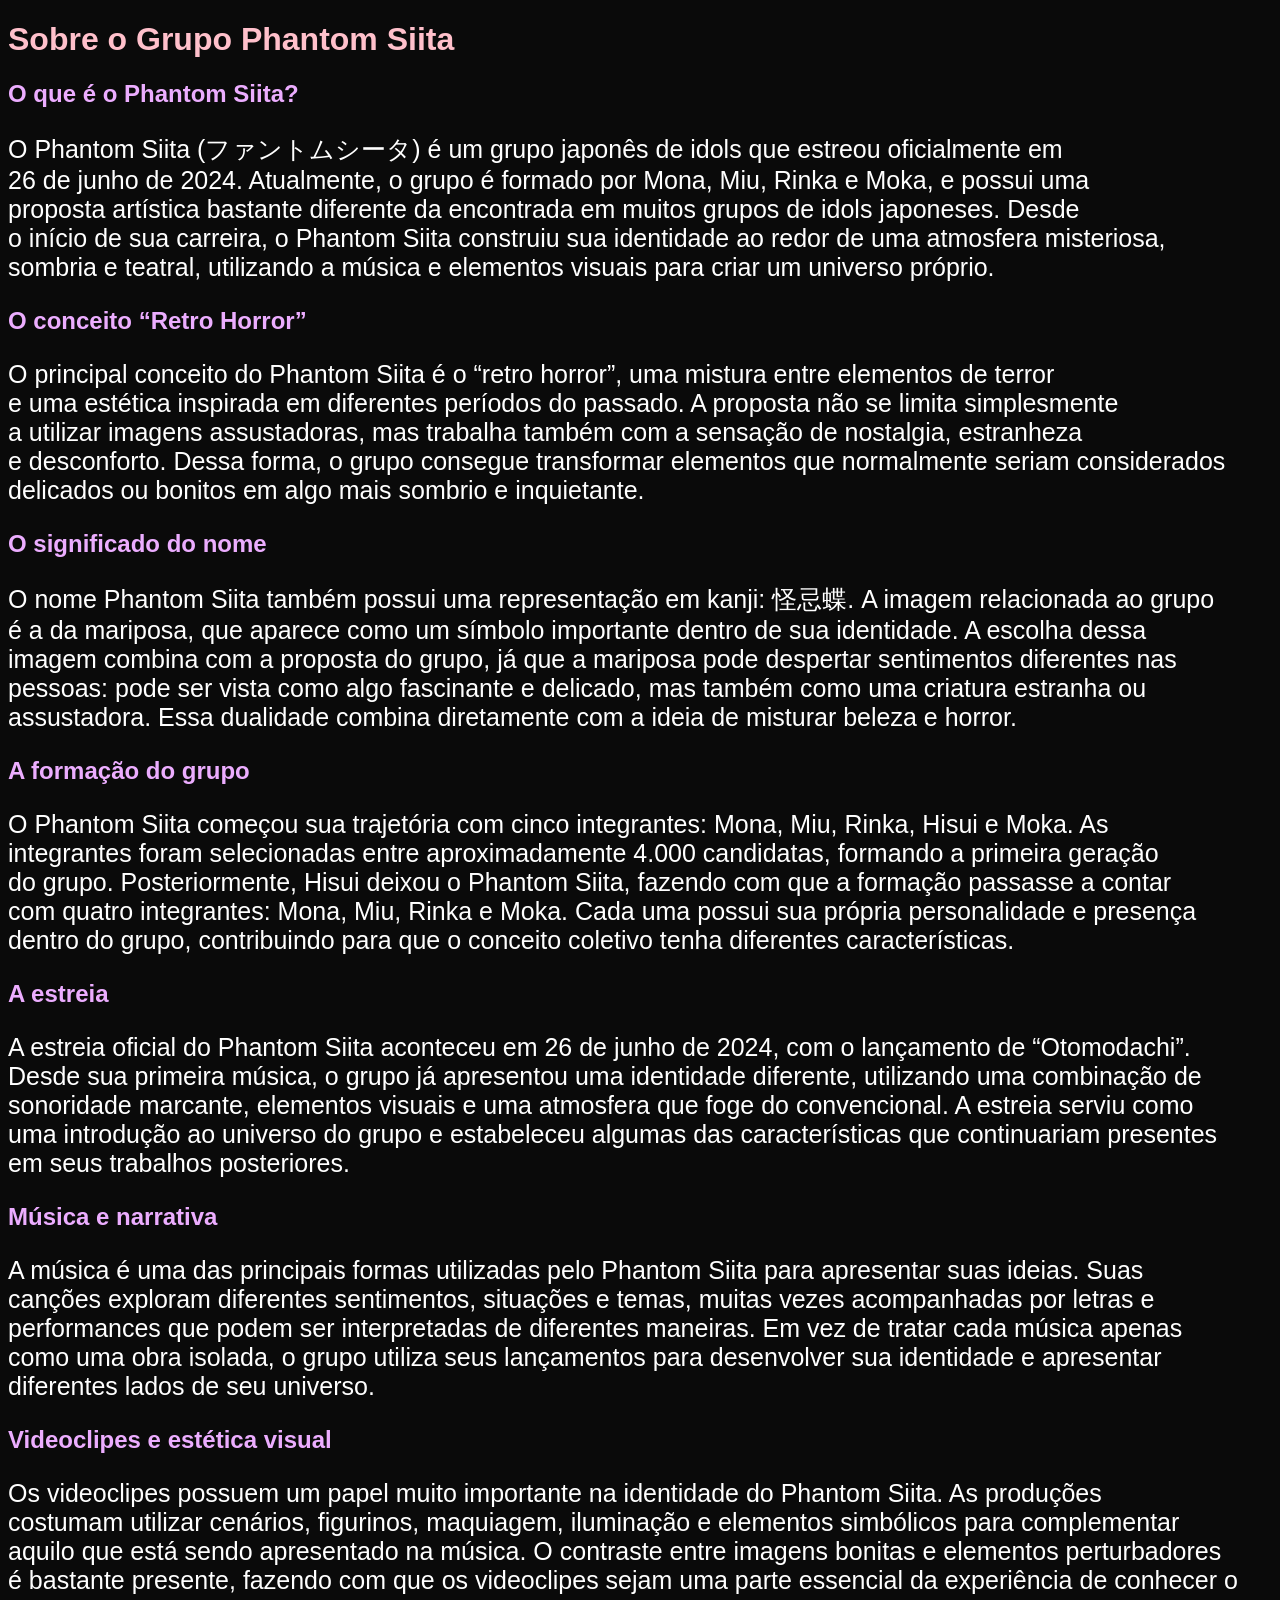
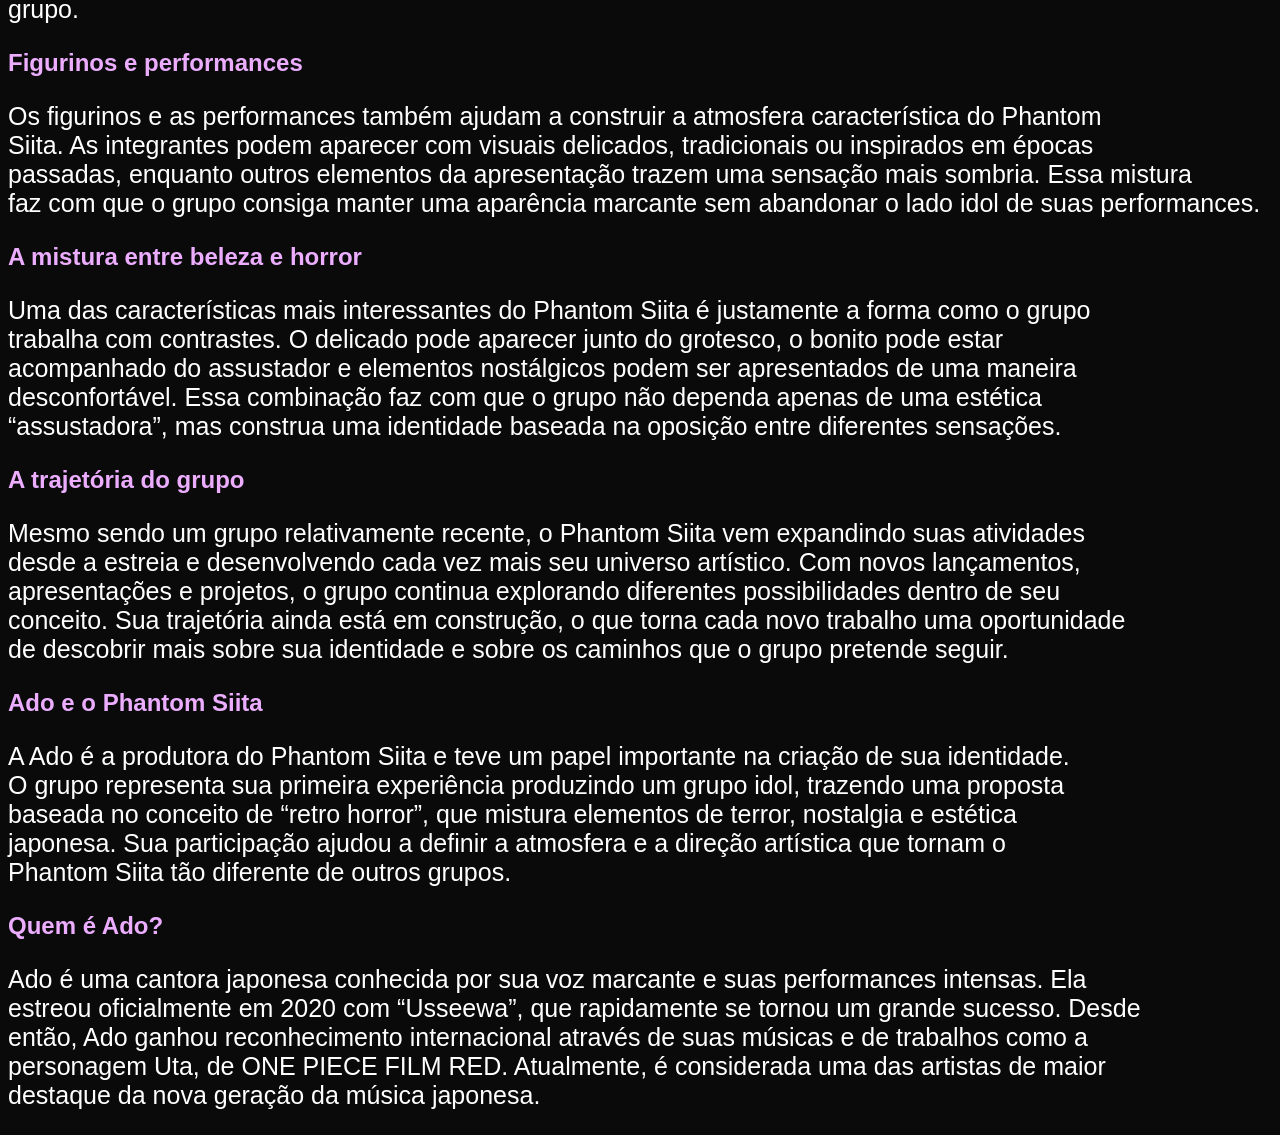
<file: Sobre.html>
<!DOCTYPE html>
<html lang="pt-br">
<head>
    <meta charset="UTF-8">
    <meta name="viewport" content="width=device-width, initial-scale=1.0">
    <title>Sobre o Grupo</title>
    <link rel="stylesheet" href="Sobre.css">
</head>
<body>
    <header>
        <h1>Sobre o Grupo Phantom Siita</h1>
    </header>

    <main>
        <section>
            <h2>O que é o Phantom Siita?</h2>
             <p>
                O Phantom Siita (ファントムシータ) é um grupo japonês de idols que estreou oficialmente em<br>
                26 de junho de 2024. Atualmente, o grupo é formado por Mona, Miu, Rinka e Moka, e possui uma<br>
                proposta artística bastante diferente da encontrada em muitos grupos de idols japoneses. Desde<br>
                o início de sua carreira, o Phantom Siita construiu sua identidade ao redor de uma atmosfera misteriosa,<br>
                sombria e teatral, utilizando a música e elementos visuais para criar um universo próprio.
             </p>
        </section>
        <section>
            <h2>O conceito “Retro Horror”</h2>
             <p>
                O principal conceito do Phantom Siita é o “retro horror”, uma mistura entre elementos de terror<br>
                e uma estética inspirada em diferentes períodos do passado. A proposta não se limita simplesmente<br>
                a utilizar imagens assustadoras, mas trabalha também com a sensação de nostalgia, estranheza<br>
                e desconforto. Dessa forma, o grupo consegue transformar elementos que normalmente seriam considerados<br>
                delicados ou bonitos em algo mais sombrio e inquietante.
             </p>
        </section>
        <section>
            <h2>O significado do nome</h2>
             <p>
                O nome Phantom Siita também possui uma representação em kanji: 怪忌蝶. A imagem relacionada ao grupo<br>
                é a da mariposa, que aparece como um símbolo importante dentro de sua identidade. A escolha dessa<br>
                imagem combina com a proposta do grupo, já que a mariposa pode despertar sentimentos diferentes nas<br>
                pessoas: pode ser vista como algo fascinante e delicado, mas também como uma criatura estranha ou<br>
                assustadora. Essa dualidade combina diretamente com a ideia de misturar beleza e horror.
             </p>
        </section>
        <section>
            <h2>A formação do grupo</h2>
             <p>
                O Phantom Siita começou sua trajetória com cinco integrantes: Mona, Miu, Rinka, Hisui e Moka. As<br>
                integrantes foram selecionadas entre aproximadamente 4.000 candidatas, formando a primeira geração<br>
                do grupo. Posteriormente, Hisui deixou o Phantom Siita, fazendo com que a formação passasse a contar<br>
                com quatro integrantes: Mona, Miu, Rinka e Moka. Cada uma possui sua própria personalidade e presença<br>
                dentro do grupo, contribuindo para que o conceito coletivo tenha diferentes características.
             </p>
        </section>
        <section>
            <h2>A estreia</h2>
             <p>
                A estreia oficial do Phantom Siita aconteceu em 26 de junho de 2024, com o lançamento de “Otomodachi”.<br>
                Desde sua primeira música, o grupo já apresentou uma identidade diferente, utilizando uma combinação de<br>
                sonoridade marcante, elementos visuais e uma atmosfera que foge do convencional. A estreia serviu como<br>
                uma introdução ao universo do grupo e estabeleceu algumas das características que continuariam presentes<br>
                em seus trabalhos posteriores.
             </p>
        </section>
        <section>
            <h2>Música e narrativa</h2>
             <p>
                A música é uma das principais formas utilizadas pelo Phantom Siita para apresentar suas ideias. Suas<br>
                canções exploram diferentes sentimentos, situações e temas, muitas vezes acompanhadas por letras e<br>
                performances que podem ser interpretadas de diferentes maneiras. Em vez de tratar cada música apenas<br>
                como uma obra isolada, o grupo utiliza seus lançamentos para desenvolver sua identidade e apresentar<br>
                diferentes lados de seu universo.
             </p>
        </section>
        <section>
            <h2>Videoclipes e estética visual</h2>
             <p>
                Os videoclipes possuem um papel muito importante na identidade do Phantom Siita. As produções<br>
             costumam utilizar cenários, figurinos, maquiagem, iluminação e elementos simbólicos para complementar<br>
             aquilo que está sendo apresentado na música. O contraste entre imagens bonitas e elementos perturbadores<br>
            é bastante presente, fazendo com que os videoclipes sejam uma parte essencial da experiência de conhecer o grupo.
             </p>
        </section>
        <section>
            <h2>Figurinos e performances</h2>
             <p>
                Os figurinos e as performances também ajudam a construir a atmosfera característica do Phantom<br>
                Siita. As integrantes podem aparecer com visuais delicados, tradicionais ou inspirados em épocas<br>
                passadas, enquanto outros elementos da apresentação trazem uma sensação mais sombria. Essa mistura<br>
                faz com que o grupo consiga manter uma aparência marcante sem abandonar o lado idol de suas performances.
             </p>
        </section>
        <section>
            <h2>A mistura entre beleza e horror</h2>
             <p>
                Uma das características mais interessantes do Phantom Siita é justamente a forma como o grupo<br>
                trabalha com contrastes. O delicado pode aparecer junto do grotesco, o bonito pode estar<br>
                acompanhado do assustador e elementos nostálgicos podem ser apresentados de uma maneira<br>
                desconfortável. Essa combinação faz com que o grupo não dependa apenas de uma estética<br>
                “assustadora”, mas construa uma identidade baseada na oposição entre diferentes sensações.
             </p>
        </section>
        <section>
            <h2>A trajetória do grupo</h2>
             <p>
                Mesmo sendo um grupo relativamente recente, o Phantom Siita vem expandindo suas atividades<br>
                desde a estreia e desenvolvendo cada vez mais seu universo artístico. Com novos lançamentos,<br>
                apresentações e projetos, o grupo continua explorando diferentes possibilidades dentro de seu<br>
                conceito. Sua trajetória ainda está em construção, o que torna cada novo trabalho uma oportunidade<br>
                de descobrir mais sobre sua identidade e sobre os caminhos que o grupo pretende seguir.
             </p>
        </section>
        <section>
            <h2>Ado e o Phantom Siita</h2>
             <p>
                A Ado é a produtora do Phantom Siita e teve um papel importante na criação de sua identidade.<br>
                O grupo representa sua primeira experiência produzindo um grupo idol, trazendo uma proposta<br>
                baseada no conceito de “retro horror”, que mistura elementos de terror, nostalgia e estética<br>
                japonesa. Sua participação ajudou a definir a atmosfera e a direção artística que tornam o<br>
                Phantom Siita tão diferente de outros grupos.
             </p>
        </section>
        <aside>
            <h2>Quem é Ado?</h2>
            <p>
                Ado é uma cantora japonesa conhecida por sua voz marcante e suas performances intensas. Ela<br>
                estreou oficialmente em 2020 com “Usseewa”, que rapidamente se tornou um grande sucesso. Desde<br>
                então, Ado ganhou reconhecimento internacional através de suas músicas e de trabalhos como a<br>
                personagem Uta, de ONE PIECE FILM RED. Atualmente, é considerada uma das artistas de maior<br>
                destaque da nova geração da música japonesa.
            </p>
        </aside>
    </main>
</body>
</html>
</file>
<file: Sobre.css>
body{
    color: white;
    background-color: rgb(10, 10, 10);
    font-family: Arial, Helvetica, sans-serif;
}

h1{
     color: pink;
}

p{
    font-size: 25px;
}

h2{
    color:rgb(236, 173, 255);
}
</file>
